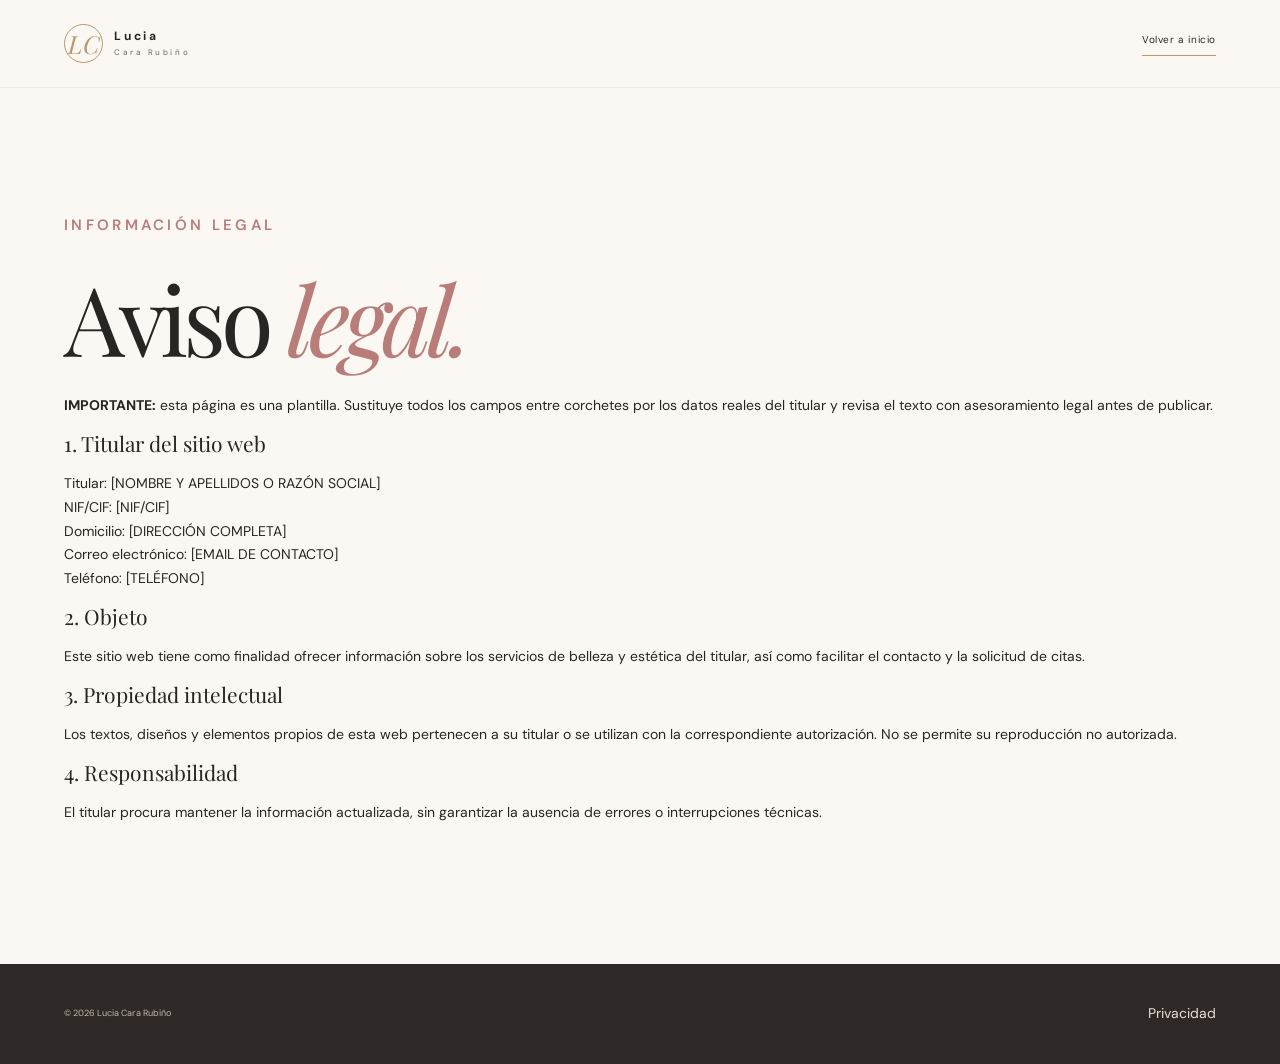
<file: aviso-legal.html>
<!doctype html>
<html lang="es">

<head>
    <meta charset="utf-8">
    <meta name="viewport" content="width=device-width,initial-scale=1">
    <meta name="robots" content="noindex,follow">
    <title>Aviso legal | Lucia Cara Rubiño</title>
    <link rel="stylesheet" href="css/styles.css">
</head>

<body>
    <header class="site-header"><a class="brand" href="index.html"><span class="brand-mark">LC</span><span
                class="brand-name">Lucia <small>Cara Rubiño</small></span></a><a class="text-link"
            href="index.html">Volver a inicio</a></header>
    <main class="section-shell section-space legal-page">
        <div class="section-kicker">INFORMACIÓN LEGAL</div>
        <h1>Aviso <em>legal.</em></h1>
        <p><strong>IMPORTANTE:</strong> esta página es una plantilla. Sustituye todos los campos entre corchetes por los
            datos reales del titular y revisa el texto con asesoramiento legal antes de publicar.</p>
        <h2>1. Titular del sitio web</h2>
        <p>Titular: [NOMBRE Y APELLIDOS O RAZÓN SOCIAL]<br>NIF/CIF: [NIF/CIF]<br>Domicilio: [DIRECCIÓN
            COMPLETA]<br>Correo electrónico: [EMAIL DE CONTACTO]<br>Teléfono: [TELÉFONO]</p>
        <h2>2. Objeto</h2>
        <p>Este sitio web tiene como finalidad ofrecer información sobre los servicios de belleza y estética del
            titular, así como facilitar el contacto y la solicitud de citas.</p>
        <h2>3. Propiedad intelectual</h2>
        <p>Los textos, diseños y elementos propios de esta web pertenecen a su titular o se utilizan con la
            correspondiente autorización. No se permite su reproducción no autorizada.</p>
        <h2>4. Responsabilidad</h2>
        <p>El titular procura mantener la información actualizada, sin garantizar la ausencia de errores o
            interrupciones técnicas.</p>
    </main>
    <footer class="site-footer">
        <p>© <span id="year"></span> Lucia Cara Rubiño</p><a href="privacidad.html">Privacidad</a>
    </footer>
    <script>document.querySelector("#year").textContent = new Date().getFullYear()</script>
</body>

</html>
</file>
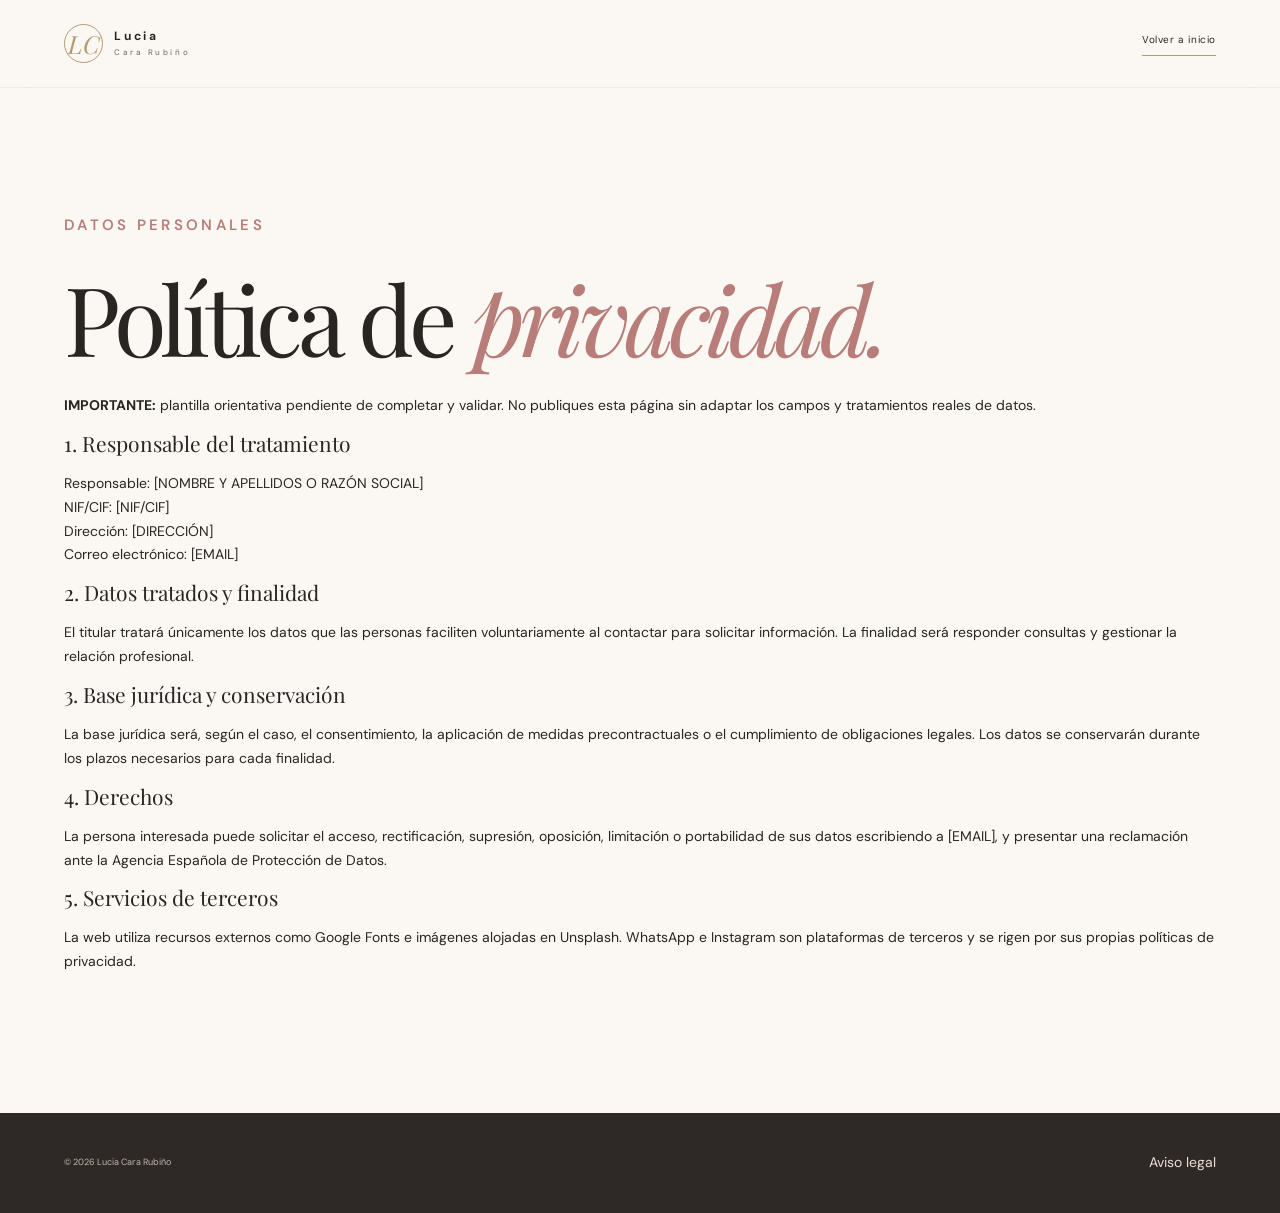
<file: privacidad.html>
<!doctype html>
<html lang="es">

<head>
    <meta charset="utf-8">
    <meta name="viewport" content="width=device-width,initial-scale=1">
    <meta name="robots" content="noindex,follow">
    <title>Política de privacidad | Lucia Cara Rubiño</title>
    <link rel="stylesheet" href="css/styles.css">
</head>

<body>
    <header class="site-header"><a class="brand" href="index.html"><span class="brand-mark">LC</span><span
                class="brand-name">Lucia <small>Cara Rubiño</small></span></a><a class="text-link"
            href="index.html">Volver a inicio </a></header>
    <main class="section-shell section-space legal-page">
        <div class="section-kicker">DATOS PERSONALES</div>
        <h1>Política de <em>privacidad.</em></h1>
        <p><strong>IMPORTANTE:</strong> plantilla orientativa pendiente de completar y validar. No publiques esta página
            sin adaptar los campos y tratamientos reales de datos.</p>
        <h2>1. Responsable del tratamiento</h2>
        <p>Responsable: [NOMBRE Y APELLIDOS O RAZÓN SOCIAL]<br>NIF/CIF: [NIF/CIF]<br>Dirección: [DIRECCIÓN]<br>Correo
            electrónico: [EMAIL]</p>
        <h2>2. Datos tratados y finalidad</h2>
        <p>El titular tratará únicamente los datos que las personas faciliten voluntariamente al contactar para
            solicitar información. La finalidad será responder consultas y gestionar la relación profesional.</p>
        <h2>3. Base jurídica y conservación</h2>
        <p>La base jurídica será, según el caso, el consentimiento, la aplicación de medidas precontractuales o el
            cumplimiento de obligaciones legales. Los datos se conservarán durante los plazos necesarios para cada
            finalidad.</p>
        <h2>4. Derechos</h2>
        <p>La persona interesada puede solicitar el acceso, rectificación, supresión, oposición, limitación o
            portabilidad de sus datos escribiendo a [EMAIL], y presentar una reclamación ante la Agencia Española de
            Protección de Datos.</p>
        <h2>5. Servicios de terceros</h2>
        <p>La web utiliza recursos externos como Google Fonts e imágenes alojadas en Unsplash. WhatsApp e Instagram son
            plataformas de terceros y se rigen por sus propias políticas de privacidad.</p>
    </main>
    <footer class="site-footer">
        <p>© <span id="year"></span> Lucia Cara Rubiño</p><a href="aviso-legal.html">Aviso legal</a>
    </footer>
    <script>document.querySelector("#year").textContent = new Date().getFullYear()</script>
</body>

</html>
</file>
<file: css/styles.css>
@import url('https://fonts.googleapis.com/css2?family=DM+Sans:wght@400;500;600;700&family=Playfair+Display:ital,wght@0,400;0,500;0,600;1,400;1,500&display=swap');

:root {
    --cream: #f5eee7;
    --paper: #fbf8f4;
    --ink: #292522;
    --muted: #81766e;
    --rose: #d7aaa3;
    --rose-deep: #b87d78;
    --gold: #b69a70;
    --line: rgba(54, 43, 37, .16);
    --serif: 'Playfair Display', Georgia, serif;
    --sans: 'DM Sans', Arial, sans-serif;
    --max: 1240px
}

* {
    box-sizing: border-box
}

html {
    scroll-behavior: smooth;
    scroll-padding-top: 90px
}

body {
    margin: 0;
    background: var(--paper);
    color: var(--ink);
    font-family: var(--sans);
    font-size: 14px;
    line-height: 1.7;
    overflow-x: hidden
}

body.dialog-open {
    overflow: hidden
}

a {
    color: inherit;
    text-decoration: none
}

button {
    font: inherit
}

img {
    display: block;
    max-width: 100%
}

.skip-link {
    position: absolute;
    left: 12px;
    top: -60px;
    background: var(--ink);
    color: #fff;
    padding: 10px 15px;
    z-index: 1000
}

.skip-link:focus {
    top: 12px
}

.site-header {
    height: 88px;
    padding: 0 max(5vw, 24px);
    display: flex;
    align-items: center;
    justify-content: space-between;
    background: rgba(251, 248, 244, .88);
    backdrop-filter: blur(16px);
    position: sticky;
    top: 0;
    z-index: 50;
    border-bottom: 1px solid rgba(54, 43, 37, .07)
}

.brand {
    display: flex;
    align-items: center;
    gap: 11px
}

.brand-mark {
    width: 39px;
    height: 39px;
    border: 1px solid var(--gold);
    border-radius: 50%;
    display: grid;
    place-items: center;
    font: italic 25px var(--serif);
    color: var(--gold)
}

.brand-name {
    font-size: 12px;
    letter-spacing: .23em;
    font-weight: 700;
    line-height: 1.2
}

.brand-name small {
    display: block;
    font-size: 8px;
    letter-spacing: .32em;
    font-weight: 500;
    margin-top: 5px;
    color: var(--muted)
}

.main-nav {
    display: flex;
    align-items: center;
    gap: 35px;
    font-size: 11px;
    letter-spacing: .08em
}

.main-nav>a:not(.nav-cta) {
    transition: color .2s
}

.main-nav>a:hover,
.text-link:hover {
    color: var(--rose-deep)
}

.nav-cta {
    border: 1px solid var(--ink);
    padding: 12px 18px;
    transition: .25s
}

.nav-cta:hover {
    background: var(--ink);
    color: white
}

.nav-cta span,
.button span {
    margin-left: 14px
}

.menu-toggle {
    display: none
}

.section-shell {
    width: min(var(--max), 90%);
    margin-inline: auto
}

.hero {
    min-height: 690px;
    display: grid;
    grid-template-columns: 1fr 1fr;
    align-items: center;
    position: relative;
    padding-top: 55px;
    padding-bottom: 100px
}

.hero-copy {
    padding: 25px 0 25px 7%;
    position: relative;
    z-index: 2
}

.eyebrow,
.section-kicker {
    font-size: 15px;
    letter-spacing: .22em;
    font-weight: 600;
    color: var(--rose-deep)
}

.eyebrow {
    display: flex;
    align-items: center;
    gap: 12px
}

.eyebrow-line {
    width: 32px;
    height: 1px;
    background: var(--rose-deep)
}

h1,
h2,
h3,
p {
    margin-top: 0
}

h1,
h2,
h3 {
    font-family: var(--serif);
    font-weight: 400;
    line-height: 1.08
}

h1 {
    font-size: clamp(62px, 7.5vw, 106px);
    letter-spacing: -.055em;
    margin: 27px 0 25px
}

h1 em,
h2 em,
blockquote em {
    font-weight: 400;
    color: var(--rose-deep)
}

.hero-lead {
    max-width: 390px;
    color: var(--muted);
    font-size: 13px;
    line-height: 2
}

.hero-actions {
    display: flex;
    align-items: center;
    gap: 28px;
    margin-top: 34px
}

.button {
    display: inline-flex;
    align-items: center;
    justify-content: center;
    padding: 15px 20px;
    font-size: 10px;
    letter-spacing: .06em;
    transition: transform .25s, background .25s
}

.button:hover {
    transform: translateY(-3px)
}

.button-dark {
    background: var(--ink);
    color: #fff
}

.button-dark:hover {
    background: #51433c
}

.text-link {
    font-size: 10px;
    letter-spacing: .06em;
    border-bottom: 1px solid var(--gold);
    padding-bottom: 7px;
    transition: color .2s
}

.text-link span {
    margin-left: 9px
}

.hero-note {
    display: flex;
    align-items: center;
    gap: 13px;
    margin-top: 66px;
    color: var(--muted);
    font-size: 10px;
    line-height: 1.7
}

.hero-note b {
    color: var(--ink);
    font-weight: 500
}

.note-star {
    font-size: 25px;
    color: var(--gold)
}

.hero-art {
    height: 550px;
    position: relative;
    display: grid;
    place-items: center;
    perspective: 1000px;
    transform-style: preserve-3d
}

.hero-image-wrap {
    width: min(70%, 390px);
    height: 470px;
    overflow: hidden;
    border-radius: 48% 48% 4px 4px;
    position: relative;
    z-index: 2;
    box-shadow: 22px 25px 60px rgba(83, 61, 49, .13);
    transform: rotateY(-8deg) rotateX(2deg);
    transition: transform .6s
}

.hero-art:hover .hero-image-wrap {
    transform: rotateY(0) rotateX(0) translateY(-5px)
}

.hero-image {
    width: 100%;
    height: 100%;
    object-fit: cover;
    filter: saturate(.72)
}

.hero-orbit {
    position: absolute;
    border: 1px solid rgba(182, 154, 112, .6);
    border-radius: 50%;
    transform: rotate(-27deg)
}

.orbit-one {
    width: 500px;
    height: 210px;
    z-index: 1
}

.orbit-two {
    width: 420px;
    height: 570px;
    border-color: rgba(215, 170, 163, .5);
    transform: rotate(25deg)
}

.floating-card {
    position: absolute;
    z-index: 3;
    background: rgba(251, 248, 244, .87);
    backdrop-filter: blur(12px);
    box-shadow: 0 12px 35px #604a3b18;
    display: flex;
    align-items: center;
    gap: 10px;
    font-size: 8px;
    letter-spacing: .12em;
    line-height: 1.6;
    padding: 14px 17px;
    animation: float 5s ease-in-out infinite
}

.floating-card b {
    font-size: 9px;
    font-weight: 600
}

.card-top {
    top: 90px;
    right: 2%
}

.card-bottom {
    bottom: 80px;
    left: 1%;
    animation-delay: -2.5s
}

.floating-icon {
    font-size: 24px;
    color: var(--gold)
}

.mini-flower {
    font-size: 25px;
    color: var(--rose-deep)
}

.hero-number {
    position: absolute;
    right: 0;
    bottom: 30px;
    font: italic 12px var(--serif);
    color: var(--muted)
}

.hero-number i {
    color: var(--gold);
    padding: 0 5px
}

.hero-bottom-label {
    position: absolute;
    bottom: 26px;
    left: 7%;
    font-size: 8px;
    letter-spacing: .2em;
    color: var(--muted)
}

.hero-bottom-label span {
    padding-left: 12px;
    color: var(--rose-deep)
}

@keyframes float {

    0%,
    100% {
        transform: translateY(0) rotate(-2deg)
    }

    50% {
        transform: translateY(-12px) rotate(1deg)
    }
}

.intro-band {
    background: #e9d9d1;
    display: flex;
    align-items: center;
    justify-content: center;
    gap: 40px;
    overflow: hidden;
    padding: 19px 15px;
    white-space: nowrap;
    color: #65534b
}

.intro-band p {
    margin: 0;
    font: italic 15px var(--serif);
    letter-spacing: .13em
}

.intro-band em {
    color: #a46f68
}

.intro-band span {
    font-size: 20px;
    color: var(--gold)
}

.section-space {
    padding-top: 125px;
    padding-bottom: 125px
}

.about-grid {
    display: grid;
    grid-template-columns: 1fr 1fr;
    gap: 12%;
    align-items: center;
    margin-top: 48px
}

.about-photo-frame {
    position: relative;
    width: 85%;
    margin-left: 8%;
    padding: 0 22px 22px 0;
    border-right: 1px solid var(--gold);
    border-bottom: 1px solid var(--gold)
}

.about-photo-frame img {
    height: 500px;
    width: 100%;
    object-fit: cover;
    filter: saturate(.7)
}

.photo-caption {
    position: absolute;
    bottom: 0;
    left: -24px;
    writing-mode: vertical-rl;
    transform: rotate(180deg);
    font-size: 8px;
    letter-spacing: .22em;
    color: var(--muted)
}

.about-copy h2,
.section-heading h2,
.contact h2 {
    font-size: clamp(43px, 5vw, 67px);
    letter-spacing: -.04em;
    margin: 22px 0
}

.body-copy {
    font-size: 12px;
    line-height: 2.1;
    color: var(--muted);
    max-width: 470px
}

.about-copy .text-link {
    display: inline-block;
    margin-top: 18px
}

.signature {
    font: italic 19px var(--serif);
    margin-top: 42px;
    color: var(--muted)
}

.signature em {
    color: var(--rose-deep)
}

.services {
    background: #f0e7df
}

.section-heading {
    display: flex;
    justify-content: space-between;
    align-items: end;
    gap: 40px;
    margin-bottom: 48px
}

.section-heading>p {
    max-width: 290px;
    color: var(--muted);
    font-size: 12px;
    line-height: 2;
    margin-bottom: 9px
}

.section-heading h2 {
    margin-bottom: 0
}

.service-grid {
    display: grid;
    grid-template-columns: repeat(4, 1fr);
    gap: 13px
}

/* SERVICE IMAGES */
.service-card {
    height: 340px;
    position: relative;
    overflow: hidden;
    padding: 24px;
    display: flex;
    flex-direction: column;
    justify-content: space-between;
    color: white;
    background-size: cover;
    background-position: center;
    isolation: isolate;
    transition: transform .35s  
}

.service-card .service-photo {
    position: absolute;
    inset: 0;
    width: 100%;
    height: 100%;
    object-fit: cover;
    z-index: 0;
    transition: transform .6s ease;
}

.service-card::after {
    content: "";
    position: absolute;
    inset: 0;
    background: linear-gradient(
        to top,
        rgba(0,0,0,.75),
        rgba(0,0,0,.05) 75%
    );
    z-index: 1;
    pointer-events: none;
}

.service-card > *:not(.service-photo) {
    position: relative;
    z-index: 2;
}

.service-card:hover .service-photo {
    transform: scale(1.08);
}

/* LIGHTBOX */
.image-lightbox {
    position: fixed;
    inset: 0;
    z-index: 9999;
    background: rgba(0,0,0,.92);
    display: flex;
    align-items: center;
    justify-content: center;
    padding: 30px;
    opacity: 0;
    visibility: hidden;
    transition: opacity .3s ease, visibility .3s ease;
    cursor: zoom-out;
}

.image-lightbox.active {
    opacity: 1;
    visibility: visible;
}

.lightbox-content {
    max-width: 90vw;
    max-height: 90vh;
    text-align: center;
    cursor: default;
}

.lightbox-content img {
    display: block;
    max-width: 100%;
    max-height: 80vh;
    object-fit: contain;
    border-radius: 8px;
    box-shadow: 0 15px 60px rgba(0,0,0,.4);
}

.lightbox-content p {
    color: white;
    margin-top: 15px;
    font-size: 15px;
}

.lightbox-close {
    position: absolute;
    top: 20px;
    right: 30px;
    border: none;
    background: transparent;
    color: white;
    font-size: 45px;
    cursor: pointer;
    z-index: 10;
}

@media (max-width: 600px) {
    .image-lightbox {
        padding: 15px;
    }

    .lightbox-close {
        top: 10px;
        right: 18px;
    }

    .lightbox-content img {
        max-height: 75vh;
    }
}

.service-index {
    font-size: 9px;
    letter-spacing: .15em
}

.service-arrow {
    position: absolute;
    right: 23px;
    top: 20px;
    font-size: 20px
}

.service-card h3 {
    font-size: 35px;
    margin: 0 0 5px;
    color: #f2e7e1;
}

.service-card p {
    font-size: 9px;
    letter-spacing: .1em;
    margin: 0;
    color: #f2e7e1
}

.portfolio {
    background: var(--paper)
}

.portfolio-toolbar {
    display: flex;
    align-items: center;
    justify-content: space-between;
    border-bottom: 1px solid var(--line);
    padding-bottom: 17px;
    margin-bottom: 25px;
    gap: 20px
}

.filter-list {
    display: flex;
    gap: 8px;
    flex-wrap: wrap
}

.filter-button {
    border: 1px solid transparent;
    background: transparent;
    color: var(--muted);
    font-size: 15px;
    padding: 9px 13px;
    cursor: pointer;
    transition: .2s
}

.filter-button:hover,
.filter-button.is-active {
    border-color: var(--ink);
    color: var(--ink)
}

.filter-button span {
    font-size: 8px;
    margin-left: 5px;
    color: var(--rose-deep)
}

.portfolio-hint {
    font-size: 8px;
    letter-spacing: .16em;
    color: var(--muted);
    white-space: nowrap
}

.portfolio-hint span {
    font-size: 14px;
    margin-left: 8px
}

.portfolio-track {
    display: grid;
    grid-auto-flow: column;
    grid-auto-columns: minmax(260px, 30%);
    grid-auto-columns: 30%;
    gap: 18px;
    overflow-x: auto;
    overscroll-behavior-inline: contain;
    scroll-snap-type: x mandatory;
    padding: 5px 2px 22px;
    scrollbar-width: thin;
    scrollbar-color: var(--rose) transparent
}

.project-card {
    scroll-snap-align: start;
    min-width: 0;
    cursor: pointer;
    animation: appear .45s both
}

@keyframes appear {
    from {
        opacity: 0;
        transform: translateY(12px)
    }

    to {
        opacity: 1;
        transform: translateY(0)
    }
}

.project-image-wrap {
    height: 340px;
    position: relative;
    overflow: hidden;
    background: #e8ddd5
}

.project-image-wrap img {
    width: 100%;
    height: 100%;
    object-fit: cover;
    transition: transform .7s cubic-bezier(.2, .7, .2, 1);
    filter: saturate(.82)
}

.project-card:hover img {
    transform: scale(1.06)
}

.project-overlay {
    position: absolute;
    inset: 0;
    background: linear-gradient(180deg, transparent 55%, rgba(30, 22, 18, .38));
    opacity: 0;
    transition: opacity .3s;
    display: flex;
    align-items: end;
    justify-content: space-between;
    padding: 18px;
    color: white;
    font-size: 10px
}

.project-card:hover .project-overlay,
.project-card:focus-within .project-overlay {
    opacity: 1
}

.project-open {
    border: 1px solid #fff;
    border-radius: 50%;
    width: 35px;
    height: 35px;
    display: grid;
    place-items: center;
    font-size: 17px
}

.project-meta {
    display: flex;
    justify-content: space-between;
    gap: 10px;
    padding: 15px 2px 0
}

.project-meta h3 {
    font-size: 22px;
    margin: 0 0 4px
}

.project-meta p {
    font-size: 9px;
    color: var(--muted);
    margin: 0;
    letter-spacing: .06em
}

.project-number {
    font: italic 12px var(--serif);
    color: var(--gold)
}

.portfolio-footer {
    display: flex;
    justify-content: space-between;
    color: var(--muted);
    font-size: 9px;
    letter-spacing: .08em;
    padding-top: 12px
}

.quote-section {
    height: 440px;
    background: #e8d8d0;
    display: grid;
    place-items: center;
    text-align: center;
    position: relative;
    overflow: hidden
}

.quote-orb {
    position: absolute;
    width: 420px;
    height: 420px;
    border: 1px solid rgba(182, 154, 112, .6);
    border-radius: 50%;
    box-shadow: 0 0 0 35px rgba(255, 255, 255, .08), 0 0 0 70px rgba(255, 255, 255, .06)
}

.quote-content {
    position: relative
}

.quote-content>span {
    font-size: 25px;
    color: var(--gold)
}

blockquote {
    font: clamp(37px, 5vw, 61px)/1.18 var(--serif);
    margin: 20px 0 26px;
    letter-spacing: -.03em
}

.quote-content p {
    font-size: 8px;
    letter-spacing: .2em;
    color: #806d63
}

.contact {
    background: #f7f1eb
}

.contact-grid {
    display: grid;
    grid-template-columns: 1fr 1fr;
    gap: 12%;
    align-items: center
}

.contact h2 {
    margin: 25px 0
}

.contact .body-copy {
    margin-bottom: 30px
}

.contact-panel {
    border-top: 1px solid var(--line);
    position: relative;
    padding-right: 95px
}

.contact-detail {
    padding: 19px 0;
    border-bottom: 1px solid var(--line)
}

.contact-detail>span {
    display: block;
    font-size: 13px;
    letter-spacing: .17em;
    color: var(--rose-deep);
    margin-bottom: 5px
}

.contact-detail>a,
.contact-detail p {
    font: 17px var(--serif);
    margin: 0
}

.contact-detail>a:hover {
    color: var(--rose-deep)
}

.contact-stamp {
    position: absolute;
    right: 0;
    bottom: 17px;
    width: 78px;
    height: 78px;
    border: 1px solid var(--gold);
    border-radius: 50%;
    display: grid;
    place-content: center;
    text-align: center;
    color: var(--gold);
    font: italic 25px var(--serif);
    line-height: 1
}

.contact-stamp small {
    font: 6px var(--sans);
    letter-spacing: .15em;
    margin-top: 5px
}

.site-footer {
    min-height: 100px;
    background: #2e2926;
    color: #e9ddd4;
    padding: 25px 5%;
    display: flex;
    align-items: center;
    justify-content: space-between;
    gap: 20px
}

.footer-brand .brand-mark {
    color: #d5b78d;
    border-color: #d5b78d
}

.footer-brand .brand-name small {
    color: #c5b7ad
}

.site-footer p,
.site-footer>div {
    font-size: 9px;
    color: #c5b7ad;
    margin: 0
}

.site-footer>div {
    display: flex;
    gap: 20px
}

.site-footer a:hover {
    color: white
}

.project-dialog {
    border: 0;
    padding: 0;
    width: min(850px, 92vw);
    max-width: none;
    max-height: 88vh;
    background: var(--paper);
    color: var(--ink);
    box-shadow: 0 25px 100px #21160f55;
    overflow: auto
}

.project-dialog::backdrop {
    background: rgba(28, 22, 19, .72);
    backdrop-filter: blur(5px)
}

.dialog-close {
    position: sticky;
    top: 12px;
    float: right;
    z-index: 2;
    margin: 12px 12px -48px 0;
    border: 0;
    border-radius: 50%;
    width: 36px;
    height: 36px;
    background: rgba(251, 248, 244, .9);
    font-size: 25px;
    cursor: pointer
}

.dialog-image-wrap {
    height: 420px;
    background: #e9ded6
}

.dialog-image-wrap img {
    width: 100%;
    height: 100%;
    object-fit: contain
}

.dialog-copy {
    padding: 35px 8% 45px
}

.dialog-category {
    font-size: 9px;
    letter-spacing: .2em;
    color: var(--rose-deep)
}

.dialog-copy h2 {
    font-size: 42px;
    margin: 10px 0
}

.dialog-copy p {
    color: var(--muted);
    font-size: 12px;
    line-height: 2;
    max-width: 560px
}

.toast {
    position: fixed;
    bottom: 22px;
    left: 50%;
    transform: translate(-50%, 20px);
    background: var(--ink);
    color: white;
    padding: 11px 18px;
    font-size: 11px;
    opacity: 0;
    pointer-events: none;
    transition: .25s;
    z-index: 100
}

.toast.show {
    opacity: 1;
    transform: translate(-50%, 0)
}

@media(max-width:900px) {
    .main-nav {
        gap: 18px
    }

    .hero {
        min-height: 620px
    }

    .hero-copy {
        padding-left: 0
    }

    .hero-art {
        height: 490px
    }

    .hero-image-wrap {
        height: 410px
    }

    .about-grid {
        gap: 7%
    }

    .service-grid {
        grid-template-columns: repeat(2, 1fr)
    }

    .service-card {
        height: 320px
    }

    .portfolio-track {
        grid-auto-columns: 45%
    }

    .project-image-wrap {
        height: 300px
    }
}

@media(max-width:650px) {
    .site-header {
        height: 72px;
        padding-inline: 5%
    }

    .menu-toggle {
        display: flex;
        flex-direction: column;
        gap: 6px;
        border: 0;
        background: transparent;
        padding: 10px;
        z-index: 3
    }

    .menu-toggle span {
        width: 24px;
        height: 1px;
        background: var(--ink);
        transition: .2s
    }

    .main-nav {
        position: absolute;
        top: 71px;
        left: 0;
        right: 0;
        background: var(--paper);
        padding: 25px 7% 30px;
        display: flex;
        flex-direction: column;
        align-items: stretch;
        gap: 19px;
        border-bottom: 1px solid var(--line);
        opacity: 0;
        visibility: hidden;
        transform: translateY(-8px);
        transition: .25s
    }

    .main-nav.is-open {
        opacity: 1;
        visibility: visible;
        transform: translateY(0)
    }

    .nav-cta {
        text-align: center
    }

    .hero {
        display: flex;
        flex-direction: column;
        align-items: stretch;
        padding-top: 55px;
        padding-bottom: 70px;
        min-height: 0
    }

    .hero-copy {
        padding: 0
    }

    .hero h1 {
        font-size: clamp(62px, 17vw, 90px);
        margin: 22px 0
    }

    .hero-lead {
        max-width: 330px
    }

    .hero-note {
        margin-top: 35px
    }

    .hero-art {
        height: 430px;
        margin-top: 25px
    }

    .hero-image-wrap {
        width: 68%;
        height: 365px
    }

    .orbit-one {
        width: 100%;
        height: 170px
    }

    .orbit-two {
        height: 420px;
        width: 75%
    }

    .card-top {
        top: 38px;
        right: 0
    }

    .card-bottom {
        bottom: 30px;
        left: 0
    }

    .hero-number {
        bottom: 0;
        right: 4%
    }

    .hero-bottom-label {
        bottom: 18px;
        left: 5%
    }

    .intro-band {
        gap: 22px;
        padding: 15px
    }

    .intro-band p {
        font-size: 11px
    }

    .section-space {
        padding-top: 85px;
        padding-bottom: 85px
    }

    .about-grid,
    .contact-grid {
        grid-template-columns: 1fr;
        gap: 45px
    }

    .about-photo-frame {
        width: 83%;
        margin: 0 auto
    }

    .about-photo-frame img {
        height: 390px
    }

    .about-copy h2,
    .section-heading h2,
    .contact h2 {
        font-size: 49px
    }

    .section-heading {
        display: block;
        margin-bottom: 32px
    }

    .section-heading>p {
        margin-top: 20px
    }

    .service-grid {
        gap: 10px
    }

    .service-card {
        height: 260px;
        padding: 17px
    }

    .service-card h3 {
        font-size: 28px
    }

    .service-card p {
        font-size: 8px
    }

    .portfolio-toolbar {
        align-items: flex-start;
        flex-direction: column
    }

    .filter-list {
        gap: 4px
    }

    .filter-button {
        padding: 8px 10px
    }

    .portfolio-hint {
        align-self: flex-end
    }

    .portfolio-track {
        grid-auto-columns: 78%;
        gap: 13px
    }

    .project-image-wrap {
        height: 330px
    }

    .project-meta h3 {
        font-size: 20px
    }

    .quote-section {
        height: 360px
    }

    .quote-orb {
        width: 300px;
        height: 300px
    }

    .quote-content p {
        font-size: 7px;
        letter-spacing: .12em
    }

    .contact-panel {
        padding-right: 0;
        padding-bottom: 100px
    }

    .contact-stamp {
        bottom: 0
    }

    .site-footer {
        flex-direction: column;
        align-items: flex-start;
        padding: 28px 5%;
        gap: 15px
    }

    .site-footer>div {
        gap: 16px
    }

    .dialog-image-wrap {
        height: 300px
    }

    .dialog-copy {
        padding: 25px 7% 35px
    }

    .dialog-copy h2 {
        font-size: 34px
    }
}

@media(prefers-reduced-motion:reduce) {

    *,
    *::before,
    *::after {
        scroll-behavior: auto !important;
        animation-duration: .01ms !important;
        animation-iteration-count: 1 !important;
        transition-duration: .01ms !important
    }
}
</file>
